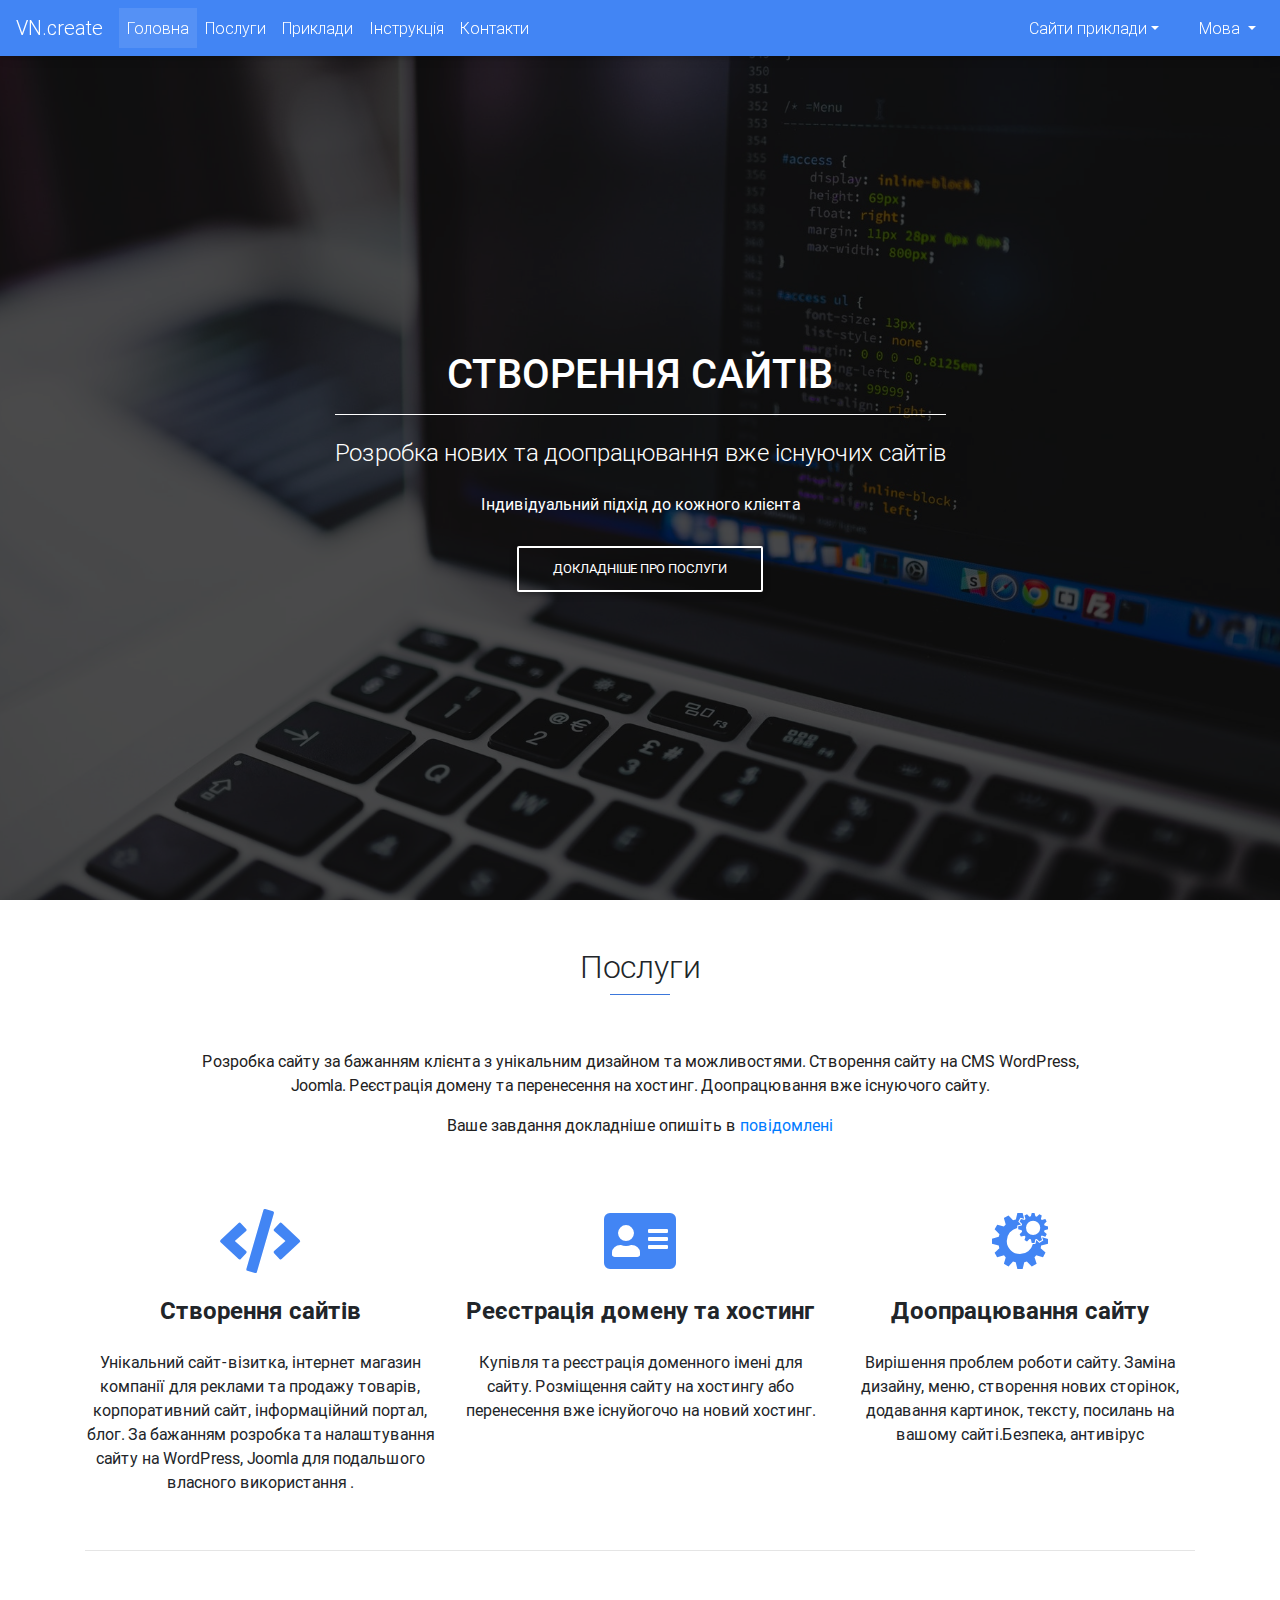
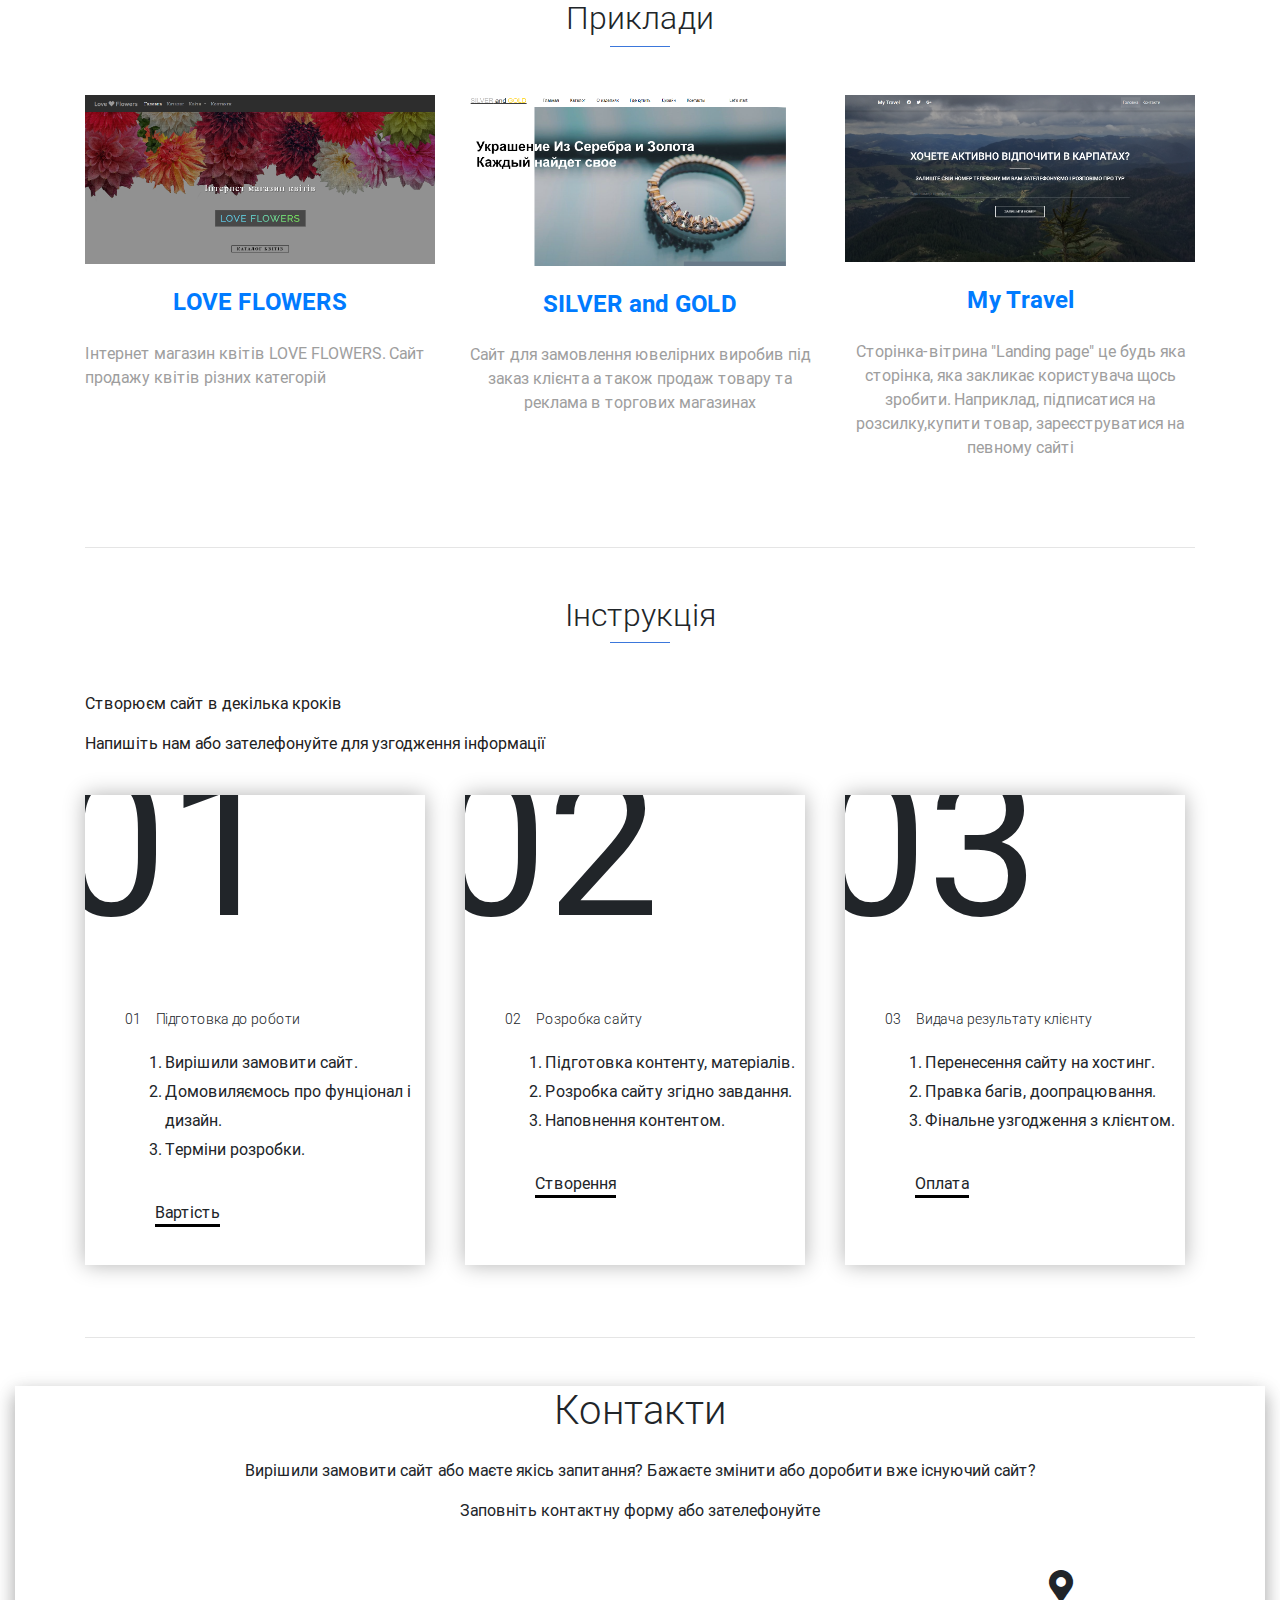
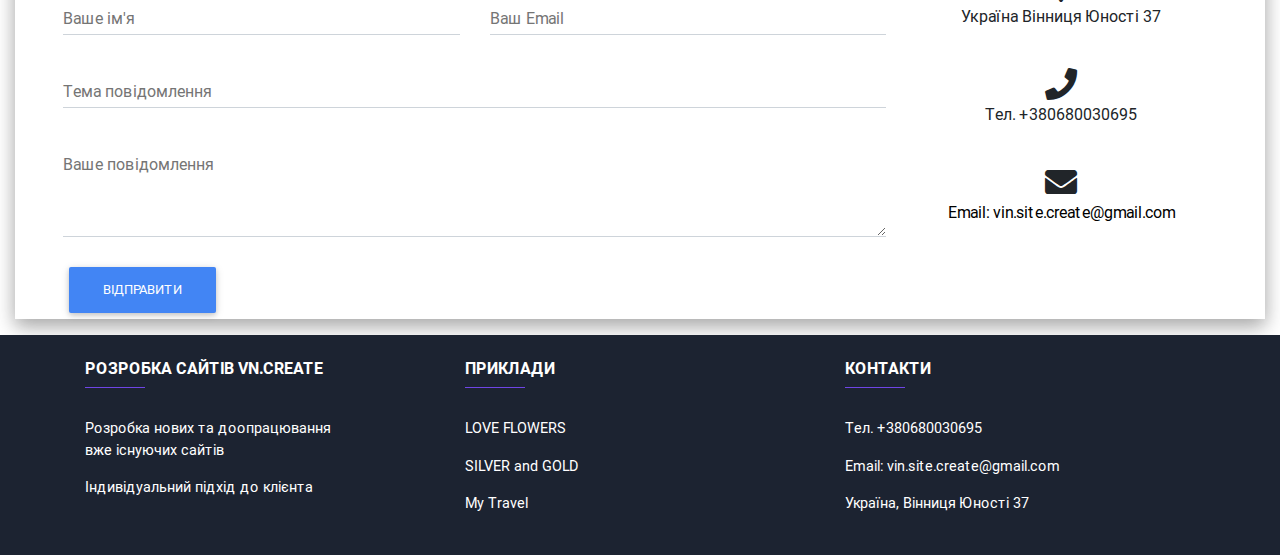
<file: index.html>
<!DOCTYPE html>
<html lang="uk-UA">
<head>
  <meta charset="UTF-8">
  <meta name="viewport" content="width=device-width, initial-scale=1, shrink-to-fit=no">
  <meta http-equiv="x-ua-compatible" content="ie=edge">
  <title>Розробка та допрацювання сайтів VN.create</title>
  <meta name="description" content="Розробка сайтів VN.create. Розробка, створення, допрацювання сайтів. Телефон 0680030695" />

  <!-- favicon -->
  <link rel="icon" href="img/favicon.ico" type="image/x-icon">
  <link rel="icon" href="img/favicon1.ico" type="image/x-icon">
  <!-- кнопка догори -->
<link rel="stylesheet" href="https://maxcdn.bootstrapcdn.com/font-awesome/4.5.0/css/font-awesome.min.css">
<link href="https://fonts.googleapis.com/css?family=Merriweather:400,900,900i" rel="stylesheet">
  <!-- Font Awesome -->
  <link rel="stylesheet" href="https://use.fontawesome.com/releases/v5.11.2/css/all.css">
  <!-- Bootstrap core CSS -->
  <link rel="stylesheet" href="css/bootstrap.min.css">
  <!-- Material Design Bootstrap -->
  <link rel="stylesheet" href="css/mdb.min.css">
 
  <link rel="stylesheet" href="css/style.css">
</head>
<body>
   <!-- Кнопка догори -->
   <a id="button"></a>

<header>

 <!--Navbar-->
<nav class="navbar navbar-expand-lg navbar-dark primary-color fixed-top">

  <!-- Navbar brand -->
  <a class="navbar-brand" href="#">VN.create</a>

  <!-- Collapse button -->
  <button class="navbar-toggler" type="button" data-toggle="collapse" data-target="#basicExampleNav"
    aria-controls="basicExampleNav" aria-expanded="false" aria-label="Toggle navigation">
    <span class="navbar-toggler-icon"></span>
  </button>

  <!-- Collapsible content -->
  <div class="collapse navbar-collapse" id="basicExampleNav">

    <!-- Links -->
    <ul class="navbar-nav mr-auto" id="menu">
      <li class="nav-item active">
        <a class="nav-link" href="#Home">Головна
          <span class="sr-only">(current)</span>
        </a>
      </li>
      <li class="nav-item">
        <a class="nav-link" href="#Title1">Послуги</a>
      </li>
      <li class="nav-item">
        <a class="nav-link" href="#Title2">Приклади</a>
      </li>
      <li class="nav-item">
        <a class="nav-link" href="#Title3">Інструкція</a>
      </li>
      <li class="nav-item">
        <a class="nav-link" href="#Title4">Контакти</a>
      </li>
    </ul>

    <ul class="navbar-nav mr-4 hover_li">
      <li class="nav-item dropdown">
        <a class="nav-link dropdown-toggle" id="navbarDropdownMenuLink" data-toggle="dropdown"
          aria-haspopup="true" aria-expanded="false">Сайти приклади</a>
        <div class="dropdown-menu dropdown-primary" aria-labelledby="navbarDropdownMenuLink">
          <a class="dropdown-item" href="index-flower.html">LOVE FLOWERS</a>
          <a class="dropdown-item" href="index-sag.html">SILVER and GOLD</a>
          <a class="dropdown-item" href="index-landing.html">My Travel</a>
        </div>
      </li>
        </ul>  

    <ul class="navbar-nav hover_li">
      <li class="nav-item dropdown " id="languagestyle" >
        <a class="nav-link dropdown-toggle " href="#" id="navbarDropdown" role="button" data-toggle="dropdown" aria-haspopup="true" aria-expanded="false">
          Мова
        </a>
        <div class="dropdown-menu dropdown-menu-right centered" aria-labelledby="navbarDropdown">
          <a class="dropdown-item " href="index.html">Українська</a>
          <a class="dropdown-item " href="index-ru.html">Русский</a>
          <a class="dropdown-item " href="index-en.html">English</a>  
        </div>
      </li>
        </ul>  
    <!-- Links -->

  </div>
  <!-- Collapsible content -->
</nav>
<!--/.Navbar-->
</header>

<div id="Home"> </div>
<div class="view bg" >
  <div class="mask rgba-black-strong">
    <div class="container-fluid d-flex align-items-center justify-content-center h-100">
      <div class="row d-flex justify-content-center text-center">
        <div class="col-md-12">
          <h1 class="h1-reponsive white-text text-uppercase font-weight-bold mb-0 pt-md-5 pt-5 fadeInDown"><strong>Створення сайтів</strong></h1> 
          <hr class="hr-light">
          <h4 class="white-text my-4">Розробка нових та доопрацювання вже існуючих сайтів</h4>
          <p class="white-text my-4">Індивідуальний підхід до кожного клієнта</p>
<div id="menu2">
  <a class="btn btn-outline-white waves-effect waves-light" href="#Title1">Докладніше про послуги</a>
</div>
        </div>
      </div>
    </div>
  </div>
</div>

<main class="mt-5">
  <div class="container">
    <div id="Title1"></div>

    <section id="best-features" class="text-center">
      <h2 class="text-center">Послуги</h2>
      <hr class="primary-color accent-2 mb-5 mt-0 d-inline-block mx-auto" style="width:60px;">
      <div class="row d-flex justify-content-center mb-4">
      <div class="col-md-10">
        <p class="text-dark">Розробка сайту за бажанням клієнта з унікальним дизайном та можливостями. Створення сайту на CMS WordPress, Joomla.
          Реєстрація домену та перенесення на хостинг. Доопрацювання вже існуючого сайту.</p>
          <p class="text-dark mb-5">Ваше завдання докладніше опишіть в <span class="text-primary"> <a class="" href="#Title4">повідомлені</a></span></p>
      </div>
    </div>
    <div class="row">
      <div class="col-md-4 mb-4">
        <i class="fa fa-code fa-4x text-primary"></i>
<h4 class="my-4 font-weight-bold">Створення сайтів</h4>
<p class="text-body">Унікальний сайт-візитка, інтернет магазин компанії для реклами та продажу товарів, корпоративний сайт, інформаційний портал, блог.
  За бажанням розробка та налаштування сайту на WordPress, Joomla для подальшого власного використання .
  </p>
      </div>
      <div class="col-md-4 mb-4">
        <i class="fa fa-address-card fa-4x text-primary"></i>
<h4 class="my-4 font-weight-bold">Реєстрація домену та хостинг</h4>
<p class="text-body">Купівля та реєстрація доменного імені для сайту.
  Розміщення сайту на хостингу або перенесення вже існуйогочо на новий хостинг.</p>
      </div>
      <div class="col-md-4 mb-4">
        <i class="fab fa-whmcs fa-4x text-primary"></i>
<h4 class="my-4 font-weight-bold">Доопрацювання сайту</h4>
<p class="text-body">Вирішення проблем роботи сайту. Заміна дизайну, меню, створення нових сторінок, додавання картинок, тексту, посилань на вашому сайті.Безпека, антивірус</p>
      </div>
    </div>
    <hr class="mb-5">
    </section>


<div id="Title2"></div>
<section id="examples" class="text-centre">
  <h2 class="text-center">Приклади</h2>
  <hr class="primary-color accent-2 mb-5 mt-0 mx-auto" style="width:60px;">
  <div class="row">
    <div class="col-lg-4 col-md-12 mb-4">
      <div class="overlay zoom">
        <a href="index-flower.html"> <img class="img-fluid" src="img/lf.png" alt="Інтернет магазин квітів LOVE FLOWERS"> </a>
        
        <div class="mask flex-center"></div>
      </div>
      <h4 class="my-4 font-weight-bold text-center"> <a href="index-flower.html">LOVE FLOWERS</a></h4>
        <p class="grey-text">Інтернет магазин квітів LOVE FLOWERS. Сайт продажу квітів різних категорій</p>  
      </div>

      <div class="col-lg-4 col-md-12 mb-4 text-center">
        <div class="overlay zoom">
          <a href="index-sag.html"> <img class="img-fluid" src="img/sag.png" alt="Інтернет магазин SILVER and GOLD"> </a>
          <div class="mask flex-center"></div>
        </div>
        <h4 class="my-4 font-weight-bold"><a href="index-sag.html">SILVER and GOLD</a></h4>
          <p class="grey-text">Сайт для замовлення ювелірних виробив під заказ клієнта
             а також продаж товару та реклама в торгових магазинах</p>  
        </div>

    <div class="col-lg-4 col-md-12 mb-4 text-center">
<div class="overlay zoom">
  <a href="index-landing.html"> <img class="img-fluid" src="img/tk.png" alt="Landing page"> </a>
  <div class="mask flex-center"></div>
</div>
<h4 class="my-4 font-weight-bold"><a href="index-landing.html">My Travel</a></h4>
  <p class="grey-text">Сторінка-вітрина "Landing page" це будь яка сторінка, яка закликає користувача щось зробити.
    Наприклад, підписатися на розсилку,купити товар, зареєструватися на певному сайті
  </p>  
</div>
  </div> 
</section>
<hr class="my-5">

  <div id="Title3"></div>

  <section id="examples" class="text-centre">
    <h2 class="text-center">Інструкція</h2>
    <hr class="primary-color accent-2 mb-5 mt-0  mx-auto" style="width:60px;">
    <p class="text-dark">Створюєм сайт в декілька кроків</p>
    <p class="text-dark mbtext">Напишіть нам або зателефонуйте для узгодження інформації</p>
      <div class="row">
      <div class="col-lg-4 col-md-12 mb-4">
        <div class="steps_container">
    <div class="stepblock" id="stepbl1">
      <p class="step_num">01</p>
      <h4><span>01</span>Підготовка до роботи</h4>
      <ol class="step_info">
        <li>Вирішили замовити сайт.</li>
        <li>Домовиляємось про фунціонал і дизайн.</li>
        <li>Терміни розробки.</li>
      </ol>
      <!-- <p class="step_info">Вирішили замовити сайт.</p>
      <p>Домовиляэмось про його дизайн і фунціонал.</p>
      <p>Узгоджуєм вартість.</p> -->
        <p class="stepinfolast" id="stepbr1">Вартість</p>
    </div>
  </div>
      </div>
  <div class="col-lg-4 col-md-12 mb-4">
    <div class="steps_container">
    <div class="stepblock" id="stepbl2">
      <p class="step_num">02</p>
      <h4><span>02</span>Розробка сайту</h4>
      <ol class="step_info">
        <li>Підготовка контенту, матеріалів.</li>
        <li>Розробка сайту згідно завдання.</li>
        <li>Наповнення контентом.</li>
      </ol>
      <!-- <p class="step_info">Розробка сайту фірмою згідно завдання</p> -->
        <p class="stepinfolast" id="stepbr2">Створення</p>
    </div>
  </div>
  </div>
    <div class="col-lg-4 col-md-12 mb-4">
      <div class="steps_container">
    <div class="stepblock" id="stepbl3">
      <p class="step_num">03</p>
      <h4><span>03</span>Видача результату клієнту</h4>
      <ol class="step_info">
        <li>Перенесення сайту на хостинг.</li>
        <li>Правка багів, доопрацювання.</li>
        <li>Фінальне узгодження з клієнтом.</li>
      </ol>
      <!-- <p class="step_info">Перенос на домен і хостинг, правка багів.Оплата.</p> -->
        <p class="stepinfolast" id="stepbr3">Оплата</p>
    </div>
  </div>
  </div>
  </div>
    <hr class="my-5">
  </section>
  </div>
</main>

<div id="Title4"></div>
<div class="container-fluid">
  <section class="z-depth-2">
    <!--Section heading-->
    <h2 class="h1-responsive text-center my-4">Контакти</h2>
    <!--Section description-->
    <p class="text-center w-responsive mx-auto">Вирішили замовити сайт або маєте якісь запитання? Бажаєте змінити або доробити вже існуючий сайт?</p>
    <p class="text-center w-responsive mx-auto mb-5">Заповніть контактну форму або зателефонуйте</p>
    <div class="row">
        <!--Grid column-->
        <div class="col-md-8 mb-md-0 mb-5 ml-5">
            <form id="contact-form" name="contact-form" action="mail.php" method="POST">
                <!--Grid row-->
                <div class="row">
                    <!--Grid column-->
                    <div class="col-md-6">
                        <div class="md-form mb-0">
                            <input type="text" id="name" name="name" class="form-control">
                            <label for="name" class="">Ваше ім'я</label>
                        </div>
                    </div>
                    <!--Grid column-->
                    <!--Grid column-->
                    <div class="col-md-6">
                        <div class="md-form mb-0">
                            <input type="text" id="email" name="email" class="form-control">
                            <label for="email" class="">Ваш Email</label>
                        </div>
                    </div>
                    <!--Grid column-->
                </div>
                <!--Grid row-->
                <!--Grid row-->
                <div class="row">
                    <div class="col-md-12">
                        <div class="md-form mb-0">
                            <input type="text" id="subject" name="subject" class="form-control">
                            <label for="subject" class="">Тема повідомлення</label>
                        </div>
                    </div>
                </div>
                <!--Grid row-->
                <!--Grid row-->
                <div class="row">
                    <!--Grid column-->
                    <div class="col-md-12">
                        <div class="md-form">
                            <textarea type="text" id="message" name="message" rows="2" class="form-control md-textarea"></textarea>
                            <label for="message">Ваше повідомлення</label>
                        </div>
                    </div>
                </div>
                <!--Grid row-->
            </form>
  
            <div class="center-on-small-only">
                          <a class="btn btn-primary" onclick="validateForm()">Відправити</a>
                      </div> 
                      <div class="status" id="status"></div>
        </div>
        <!--Grid column-->
        <!--Grid column-->
        <div class="col-md-3 text-center">
            <ul class="list-unstyled mb-0 mail_decor">
                <li><i class="fas fa-map-marker-alt fa-2x"></i>
                    <p>Україна Вінниця Юності 37</p>
                </li>
                <li><i class="fas fa-phone mt-4 fa-2x"></i>
                    <p>Тел. +380680030695</p>
                </li>
                <li><i class="fas fa-envelope mt-4 fa-2x"></i>
                  <p><a href="mailto:vin.site.create@gmail.com">Email: vin.site.create@gmail.com</a></p>
                </li>
            </ul>
        </div>
        <!--Grid column-->
    </div>
  </section>
  </div>



<footer class="page-footer font-small unique-color-dark pt-0">
<div class="primary-color">
</div>
<div class="container mb-4 text-center text-md-left">
<div class="row mt-3">
  <div class="col-md-3 col-lg-4 col-xl-3 mb-4">
    <h6 class="text-uppercase font-weight-bold mt-4">Розробка сайтів VN.create</h6>
    <hr class="deep-purple accent-2 mb-4 mt-0 d-inline-block mx-auto" style="width:60px;">
    <p>Розробка нових та доопрацювання вже існуючих сайтів</p>
    <p>Індивідуальний підхід до клієнта</p>
  </div>
  <div class="col-md-2 col-lg-2 col-xl-2 mx-auto mb-4">
    <h6 class="text-uppercase font-weight-bold mt-4">Приклади</h6>
    <hr class="deep-purple accent-2 mb-4 mt-0 d-inline-block mx-auto" style="width:60px;">
    <p><a href="index-flower.html">LOVE FLOWERS</a></p>
    <p><a href="index-sag.html">SILVER and GOLD</a></p>
    <p><a href="index-landing.html">My Travel</a></p>
  </div>
  <div class="col-md-4 col-lg-4 col-xl-3 mx-auto mb-4 mail_decor">
    <h6 class="text-uppercase font-weight-bold mt-4">Контакти</h6>
    <hr class="deep-purple accent-2 mb-4 mt-0 d-inline-block mx-auto" style="width:60px;">
    <p>Тел. +380680030695</p>
    <p><a href="mailto:vin.site.create@gmail.com">Email: vin.site.create@gmail.com</a></p>
    <p>Україна, Вінниця Юності 37</p>
  </div>
  <!-- <div class="col-md-4 col-lg-4 col-xl-3">
    <h6 class="text-uppercase font-weight-bold mt-4">Контакти</h6>
    <hr class="deep-purple accent-2 mb-4 mt-0 d-inline-block mx-auto" style="width:60px;">
    <p>Lorem ipsum dolor sit, amet consectetur adipisicing elit. Corrupti nemo quam fugiat quos!</p>
  </div> -->
</div>
</div>
</footer>

  <!-- jQuery -->
  <script type="text/javascript" src="js/jquery.min.js"></script>
  <script src="https://cdnjs.cloudflare.com/ajax/libs/jquery/3.2.1/jquery.min.js"></script>
 
  <!-- Bootstrap tooltips -->
  <script type="text/javascript" src="js/popper.min.js"></script>
  <!-- Bootstrap core JavaScript -->
  <script type="text/javascript" src="js/bootstrap.min.js"></script>
  <!-- MDB core JavaScript -->
  <script type="text/javascript" src="js/mdb.min.js"></script>
  <!-- Your custom scripts (optional) -->
  <script type="text/javascript"></script>
  <script src="js/script.js"></script>  

  <script>
    $(document).ready(function(){
      $("#menu").on("click","a", function (event) {
          event.preventDefault();
          var id  = $(this).attr('href'),
              top = $(id).offset().top;
          $('body,html').animate({scrollTop: top-65}, 777);
      });
  });
  </script>

   <script>
    $(document).ready(function(){
      $("#menu2").on("click","a", function (event) {
          event.preventDefault();
          var id  = $(this).attr('href'),
              top = $(id).offset().top;
          $('body,html').animate({scrollTop: top-65}, 777);
      });
  });
  </script>

<script>
  var btn = $('#button');
  
  $(window).scroll(function() {
    if ($(window).scrollTop() > 300) {
      btn.addClass('show');
    } else {
      btn.removeClass('show');
    }
  });
  
  btn.on('click', function(e) {
    e.preventDefault();
    $('html, body').animate({scrollTop:0}, '300');
  });
  </script>

<script>
  function validateForm() {
      var x =  document.getElementById('name').value;
      if (x == "") {
          document.getElementById('status').innerHTML = "Ім'я не може бути порожнім";
          return false;
      }
      x =  document.getElementById('email').value;
      if (x == "") {
          document.getElementById('status').innerHTML = "Email не може бути порожнім";
          return false;
      } else {
          var re = /^(([^<>()\[\]\\.,;:\s@"]+(\.[^<>()\[\]\\.,;:\s@"]+)*)|(".+"))@((\[[0-9]{1,3}\.[0-9]{1,3}\.[0-9]{1,3}\.[0-9]{1,3}])|(([a-zA-Z\-0-9]+\.)+[a-zA-Z]{2,}))$/;
          if(!re.test(x)){
              document.getElementById('status').innerHTML = "Email формат недійсний";
              return false;
          }
      }
      x =  document.getElementById('subject').value;
      if (x == "") {
          document.getElementById('status').innerHTML = "Заповніть тему";
          return false;
      }
      x =  document.getElementById('message').value;
      if (x == "") {
          document.getElementById('status').innerHTML = "Заповніть повідомлення";
          return false;
      }
   //get input field values data to be sent to server
      document.getElementById('status').innerHTML = "Sending...";
      formData = {
          'name'     : $('input[name=name]').val(),
          'email'    : $('input[name=email]').val(),
          'subject'  : $('input[name=subject]').val(),
          'message'  : $('textarea[name=message]').val()
      };
  
     $.ajax({
      url : "mail.php",
      type: "POST",
      data : formData,
      success: function(data, textStatus, jqXHR)
      {
  
          $('#status').text(data.message);
          if (data.code) //If mail was sent successfully, reset the form.
          $('#contact-form').closest('form').find("input[type=text], textarea").val("");
      },
      error: function (jqXHR, textStatus, errorThrown)
      {
          $('#status').text(jqXHR);
      }
  });

  }
      </script>

</body>
</html>
</file>
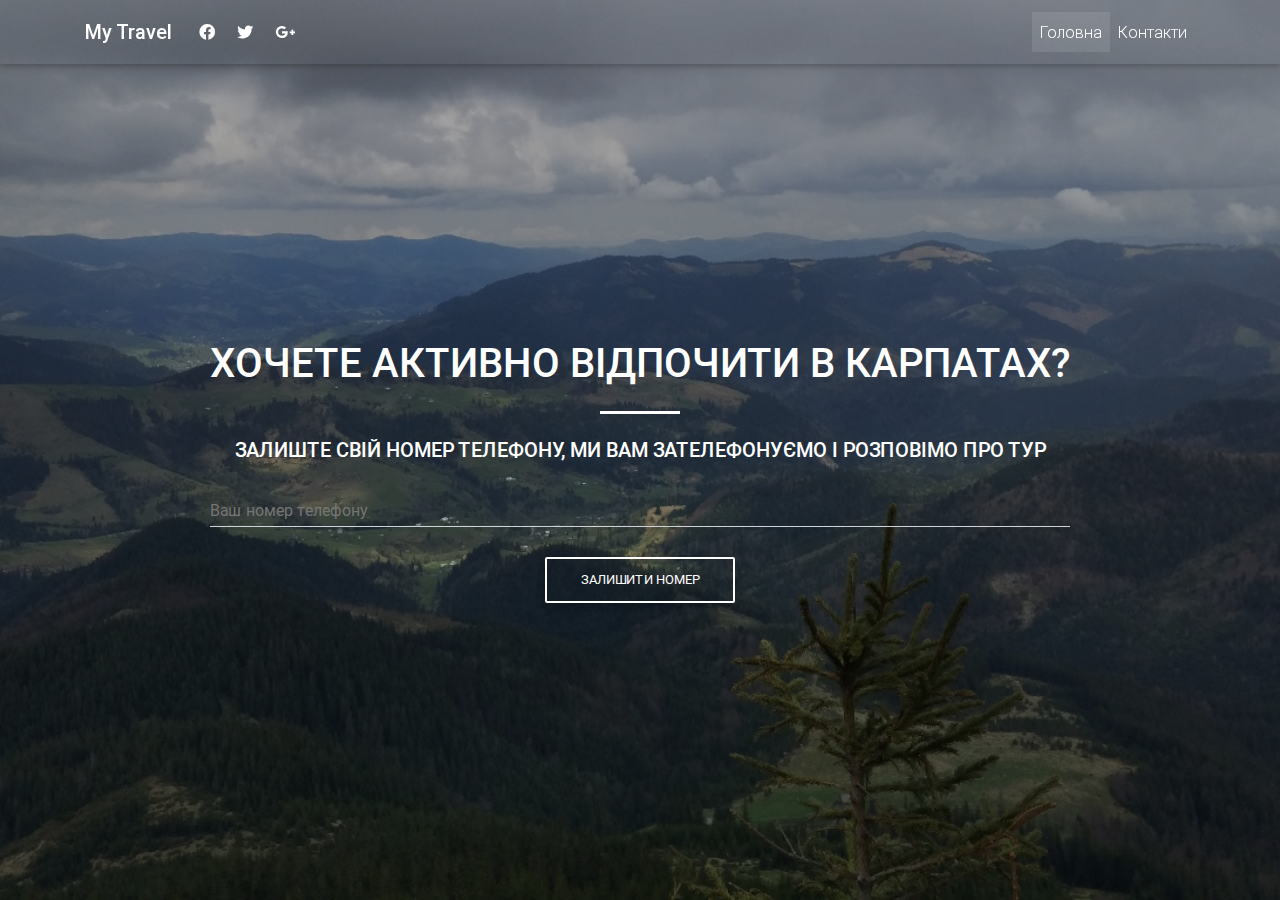
<file: index-landing.html>
<!DOCTYPE html>
<html lang="en">
<head>
  <meta charset="UTF-8">
  <meta name="viewport" content="width=device-width, initial-scale=1, shrink-to-fit=no">
  <meta http-equiv="x-ua-compatible" content="ie=edge">
  <title>My Travel</title>
  <!-- MDB icon -->
  <!-- <link rel="icon" href="img/mdb-favicon.ico" type="image/x-icon"> -->
  <!-- Font Awesome -->
  <link rel="stylesheet" href="https://use.fontawesome.com/releases/v5.11.2/css/all.css">
  <!-- Bootstrap core CSS -->
  <link rel="stylesheet" href="landing/css/bootstrap.min.css">
  <!-- Material Design Bootstrap -->
  <link rel="stylesheet" href="landing/css/mdb.min.css">
  <!-- Your custom styles (optional) -->
  <link rel="stylesheet" href="landing/css/style.css">
</head>

<body>

  <header>

    <!--Navbar-->
   <nav class="navbar navbar-expand-lg navbar-dark fixed-top scrolling-navbar">
    <div class="container">
     <!-- Navbar brand -->
     <a class="navbar-brand" href="#"><strong>My Travel</strong></a>
  
     <ul class="navbar-nav ml-auto nav-flex-icons">
      <li class="nav-item">
        <a class="nav-link waves-effect waves-light">
          <i class="fab fa-facebook"></i>
        </a>
      </li>
      <li class="nav-item">
        <a class="nav-link waves-effect waves-light">
          <i class="fab fa-twitter"></i>
        </a>
      </li>
      <li class="nav-item">
        <a class="nav-link waves-effect waves-light">
          <i class="fab fa-google-plus-g"></i>
        </a>
      </li>
    </ul>

     <!-- Collapse button -->
     <button class="navbar-toggler" type="button" data-toggle="collapse" data-target="#basicExampleNav"
       aria-controls="basicExampleNav" aria-expanded="false" aria-label="Toggle navigation">
       <span class="navbar-toggler-icon"></span>
     </button>
   
     <!-- Collapsible content -->
     <div class="collapse navbar-collapse" id="basicExampleNav">
   
       <!-- Links -->
       <ul class="navbar-nav ml-auto" id="menu">
         <li class="nav-item active">
           <a class="nav-link" href="#Home">Головна
             <span class="sr-only">(current)</span>
           </a>
         </li>
       
         <li class="nav-item">
           <a class="nav-link" href="#">Контакти</a>
         </li>
       </ul>  
     </div>
    </div>
   </nav>
   <!--/.Navbar-->
   
   </header>
   <div id="Home"> </div>
   <div class="view bg" >
     <div class="mask rgba-black-light">
       <div class="container-fluid d-flex align-items-center justify-content-center h-100">
         <div class="row d-flex justify-content-center text-center">
           <div class="col-md-12">
             <!-- <h2 class="display-4 font-weight-bold white-text pt-5 mb-2">Подорож в Карпати</h2> -->
             <h1 class="h1-reponsive white-text text-uppercase font-weight-bold mb-0 pt-md-5 pt-5 wow fadeInDown" data-wow-delay="0.3s"><strong>Хочете активно відпочити в Карпатах?</strong></h1>
             <hr class="hr-light my-4 wow fadeInDown" data-wow-delay="0.4s">
             <h5 class="text-uppercase mb-4 white-text wow fadeInDown" data-wow-delay="0.4s"><strong>Залиште свій номер телефону, ми вам зателефонуємо і розповімо про тур</strong></h5>
             <!-- <p class="white-text my-4">Залиште свій номер телефону, ми вам зателефонуємо і розповімо про тур</p> -->
             <!-- Medium input -->
  <div class="md-form">
  <input type="text" id="inputMDEx" class="form-control">
  <label for="inputMDEx">Ваш номер телефону</label>
  </div>
            
<a class="btn btn-outline-white wow fadeInDown" data-wow-delay="0.4s">Залишити номер</a>
           </div>
         </div>
       </div>
     </div>
   </div>

    <!-- jQuery -->
  <script type="text/javascript" src="js/jquery.min.js"></script>
  <script src="https://cdnjs.cloudflare.com/ajax/libs/jquery/3.2.1/jquery.min.js"></script>
 
  <!-- Bootstrap tooltips -->
  <script type="text/javascript" src="js/popper.min.js"></script>
  <!-- Bootstrap core JavaScript -->
  <script type="text/javascript" src="js/bootstrap.min.js"></script>
  <!-- MDB core JavaScript -->
  <script type="text/javascript" src="js/mdb.min.js"></script>

  <script>
    new WOW().init();
  </script>



</body>

</html>
</file>
<file: css/style.css>
html,body,head{
    height: 100%;
    font-family: "Roboto",sans-serif;
    font-weight: 400; 
}

 /* body, html{
   overflow-x: hidden; 
}  */

.bg{
   /* background: url(../img/apple-laptop-notebook-office-39284.jpg) no-repeat center center fixed; */
   background: url(../img/gray-laptop-computer.jpg) no-repeat center center fixed;
   height: 100%;

   /* Center and scale the image nicely */
   /* background-position: center;
   background-repeat: no-repeat; */
   background-size: cover;

 	/* -webkit-background-size: cover;
	-moz-background-size: cover;
	-o-background-size: cover;
	background-size: cover; */
}
.map-container{
    overflow:hidden;
    padding-bottom:56.25%;
    position:relative;
    height:0;
    }
    .map-container iframe{
    left:0;
    top:0;
    height:100%;
    width:100%;
    position:absolute;
    }

    #button {
        display: inline-block;
        background-color: #4285f8 ;
        /* background-color: #FF9800; */
        width: 50px;
        height: 50px;
        text-align: center;
        border-radius: 4px;
        position: fixed;
        bottom: 30px;
        right: 30px;
        transition: background-color .3s, 
          opacity .5s, visibility .5s;
        opacity: 0;
        visibility: hidden;
        z-index: 1000;
      }
      #button::after {
        content: "\f077";
        font-family: FontAwesome;
        font-weight: normal;
        font-style: normal;
        font-size: 2em;
        line-height: 50px;
        color: #fff; 
      }
      
      #button:hover {
        cursor: pointer;
        background-color: #333;
      }
      
      #button:active {
        background-color: #555;
      
      }
      
      #button.show {
        opacity: 1;
        visibility: visible;
      }

      .footer_contact{
        
        /* padding-top: 60px;
        padding-bottom: 100px; */
        height: auto;
        -webkit-background-size: cover;
        -moz-background-size: cover;
        -o-background-size: cover;
        background-size: cover;
        float: left;
      }
      
      .footer_contact h2{
        color:white;
        font-size: 36px;
        margin-bottom: 40px;
      }
      
      .footer_contact h3{
        color:#343a40;;
        font-size: 26px;
        margin-bottom: 22px;
      }
      
      .footer_contact p{
        padding-bottom: 10px;
        color: #343a40;;
        font-size: 20px;
      }
      
      .footer_contact a{
        color: #343a40;;
        font-size: 22px;
      }

      .steps h2{
        font-weight: 300;
        font-size: 2rem;
        margin-top: 55px;
        /* font-size: 40px; */
        /* margin-bottom: 35px; */
    }
    .steps p{
      font-size: 18px;
    }
    

    .steps_text{line-height: 27px;
    font-size: 13px;
    }
    .mbtext{
        margin-bottom: 40px;
    }
    .stepblock{
        width: 340px;
        height: 470px;
        background: #fff;
        box-shadow: 0 0 20px rgba(0, 0, 0, 0.3);
        overflow: hidden;
    }
    .stepblock .step_num{
        font-size: 200px;
        position: relative;
        top: -100px;
        left: -30px;
    }
    .steps_container :hover{
        background: #d3a900;
        color: #fff;
    }
    .steps_container{
        margin-bottom: 0px;
        display: flex;
        justify-content: space-between;
    }
    
    .stepblock h4{
        font-size: 14px;
        margin-left: 40px;
        margin-top: -100px;
        margin-bottom: 20px;
    }
    .stepblock h4 span{
        margin-right: 15px;
    }
    
    .stepblock .step_info{
        margin-left: 40px;
        line-height: 29px;
    }
    
    .stepblock .stepinfolast{
        display: inline-block;
        margin-left: 70px;
        margin-top: 20px;
        border-bottom: 3px solid #000;
    }

    .mail_decor li a {
      color: #000;
      text-decoration: none;
      /* align-self: center;
      font-size: 16px;
      padding: 10px 10px;
      transition:background .2s linear ; */
  }
 
  .mail_decor li a:hover{
      /* background: silver; */
      /* background: #697a89;
      border-radius: 3px; */
      color: #757575;
  }
   
  .mail_decor a:hover{
    /* background: silver; */
    /* background: #697a89;
    border-radius: 3px; */
    color: #757575;
}
  
.hover_li li :not(:first-child) a:hover{
 
  background: #007bff;
 
}


@media (max-width: 991px) {
    h1{
    font-size: 32px;
  } 

  h4{
    font-size: 20px;
  }
}
</file>
<file: landing/css/style.css>
html,body,head{
  height: 100%;
  font-family: "Roboto",sans-serif;
  font-weight: 400;
}

.top-nav-collapse {
  background-color: #78909c !important;
}

.navbar:not(.top-nav-collapse) {
  background: transparent !important;
}

@media (max-width: 991px) {
  
  h1{
    font-size: 22px;
  }

  h5{
    font-size: 14px;
  }
}

.hr-light {
  border-top: 3px solid #fff;
  width: 80px;
}



.bg{
 background: url(../img/IMG_20190504_125328.jpg) no-repeat center center fixed;
 height: 100%;
 background-size: cover;

}
</file>
